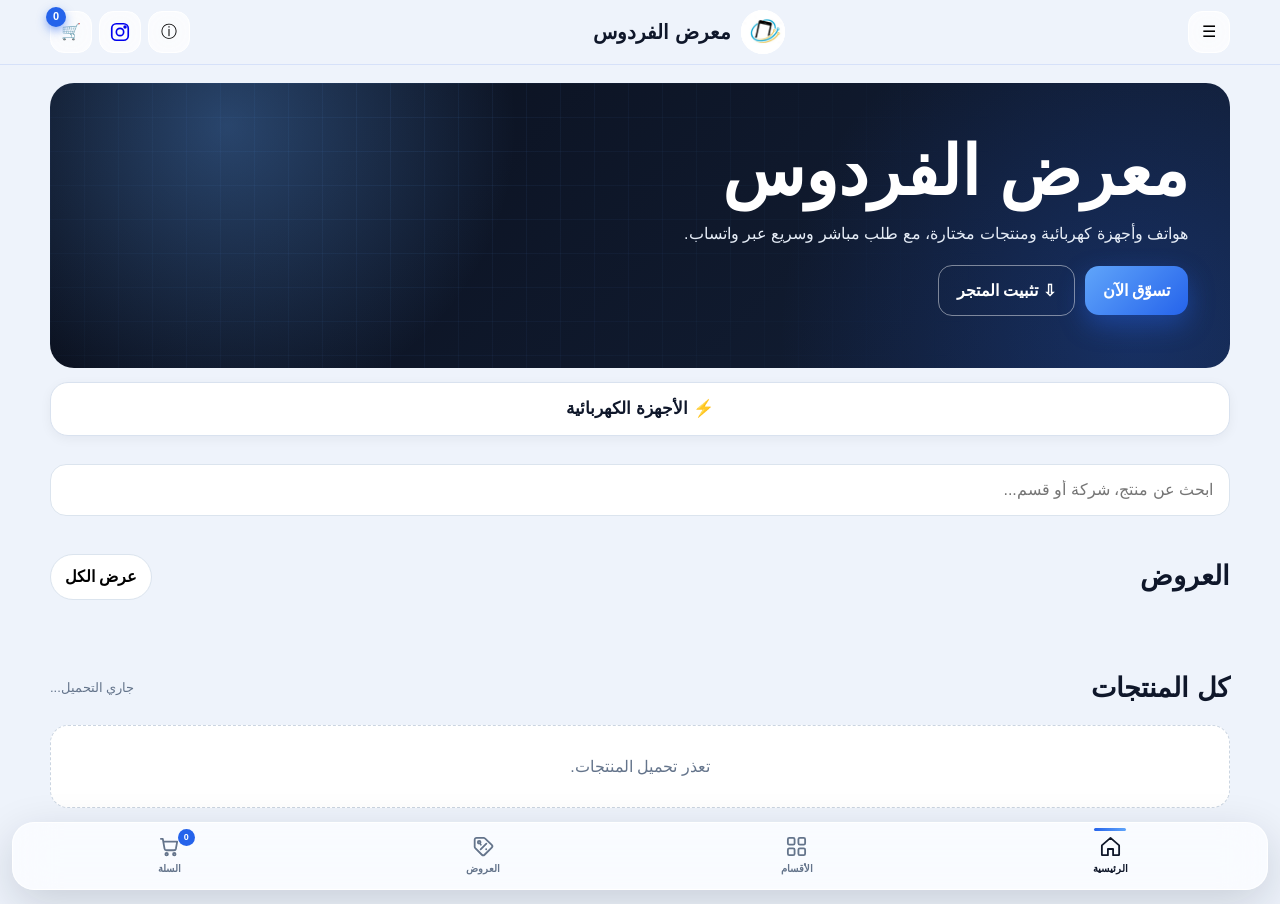
<file: index.html>
<!doctype html>
<html lang="ar" dir="rtl">
<head>
<meta charset="utf-8"><meta name="viewport" content="width=device-width,initial-scale=1,maximum-scale=1,user-scalable=no,viewport-fit=cover">
<title>معرض الفردوس</title><meta name="description" content="معرض الفردوس — هواتف وأجهزة كهربائية ومنتجات مختارة، طلب مباشر وسريع عبر واتساب."><meta property="og:type" content="website"><meta property="og:title" content="معرض الفردوس"><meta property="og:description" content="هواتف وأجهزة كهربائية ومنتجات مختارة، مع طلب مباشر وسريع عبر واتساب."><meta property="og:image" content="icons/icon-512.png"><meta name="twitter:card" content="summary_large_image"><link rel="manifest" href="manifest.json"><meta name="theme-color" content="#eef3fb"><meta name="apple-mobile-web-app-capable" content="yes"><link rel="apple-touch-icon" href="icons/icon-192.png">
<link rel="stylesheet" href="style.css?v=20260909"><link rel="stylesheet" href="options-ui.css?v=20260909b"></head><body>
<header class="topbar"><div class="container topbar-inner"><button id="menuBtn" class="icon-btn">☰</button><button class="brand" id="brandHome" style="border:0;background:transparent"><img src="icons/firdaws-logo.svg" alt=""><span>معرض الفردوس</span></button><div class="top-actions"><button id="policyBtn" class="icon-btn" aria-label="الضمان والاستبدال">ⓘ</button><a class="icon-btn instagram-btn" href="https://www.instagram.com/mobil.iq?igsi=MW54a2plYjNoOGlveA%3D%3D&amp;utm_source=qr" target="_blank" rel="noopener noreferrer" aria-label="إنستغرام معرض الفردوس"><svg viewBox="0 0 24 24" aria-hidden="true"><rect x="3" y="3" width="18" height="18" rx="5"/><circle cx="12" cy="12" r="4"/><circle cx="17.5" cy="6.5" r="1" class="fill"/></svg></a><button id="cartBtn" class="icon-btn">🛒<span id="cartCount" class="badge">0</span></button></div></div></header>
<main><section id="homeView"><section class="hero container"><div class="hero-card"><h1>معرض الفردوس</h1><p>هواتف وأجهزة كهربائية ومنتجات مختارة، مع طلب مباشر وسريع عبر واتساب.</p><div class="hero-actions"><button id="shopNow">تسوّق الآن</button><button id="installStoreBtn">⇩ تثبيت المتجر</button></div><div id="brandShowcase" class="brand-showcase hidden"><div id="brandLogos" class="brand-logo-strip"></div></div></div></section><div class="container" style="margin-top:14px;margin-bottom:12px"><button type="button" data-category="الأجهزة الكهربائية" style="width:100%;min-height:54px;border:1px solid #d9e2ef;border-radius:18px;background:#fff;color:#0f172a;font:inherit;font-weight:800;font-size:17px;box-shadow:0 3px 12px rgba(15,23,42,.05);cursor:pointer">⚡ الأجهزة الكهربائية</button></div><div class="container search-wrap"><input id="q" class="search" type="search" placeholder="ابحث عن منتج، شركة أو قسم..."></div><section class="section container"><div class="section-head"><h2>العروض</h2><button id="allOffers" class="back-btn">عرض الكل</button></div><div id="homeOffers" class="offer-strip"></div></section><section class="section container"><div class="section-head"><h2>كل المنتجات</h2><span id="status" class="count">جاري التحميل...</span></div><div id="homeGrid" class="grid"><div class="skeleton-card"><div class="sk-img"></div><div class="sk-line"></div><div class="sk-line" style="width:60%"></div></div><div class="skeleton-card"><div class="sk-img"></div><div class="sk-line"></div><div class="sk-line" style="width:60%"></div></div><div class="skeleton-card"><div class="sk-img"></div><div class="sk-line"></div><div class="sk-line" style="width:60%"></div></div><div class="skeleton-card"><div class="sk-img"></div><div class="sk-line"></div><div class="sk-line" style="width:60%"></div></div><div class="skeleton-card"><div class="sk-img"></div><div class="sk-line"></div><div class="sk-line" style="width:60%"></div></div><div class="skeleton-card"><div class="sk-img"></div><div class="sk-line"></div><div class="sk-line" style="width:60%"></div></div></div></section></section>
<section id="categoriesView" class="hidden section container"><div class="section-head"><h2>الأقسام</h2><span class="count" id="categoryCount"></span></div><div id="categoryGrid" class="category-grid"></div></section>
<section id="productsView" class="hidden section container"><div class="back-row"><button id="backCategories" class="back-btn">← الرجوع للأقسام</button></div><div class="section-head"><h2 id="productsTitle">المنتجات</h2><span id="productsCount" class="count"></span></div><div id="categoryFilters" class="filter-block"></div><div id="productGrid" class="grid"></div></section>
<section id="offersView" class="hidden section container"><div class="section-head"><h2>كل العروض</h2><span id="offersCount" class="count"></span></div><div id="offersGrid" class="grid"></div></section></main>
<dialog id="installModal"><div class="modal-head"><strong>تثبيت متجر معرض الفردوس</strong><button class="close" data-close="installModal">×</button></div><div class="install-content"><h3>ثبّت المتجر على جهازك</h3><p id="installIntro">يمكنك إضافة المتجر إلى الشاشة الرئيسية للوصول إليه مثل أي تطبيق.</p><div id="installSteps" class="install-steps"></div><button class="install-done" type="button" data-close="installModal">فهمت</button></div></dialog><dialog id="policyModal"><div class="modal-head"><strong>الضمان والاستبدال</strong><button class="close" data-close="policyModal">×</button></div><div class="policy-content"><h3>الضمان</h3><p>جميع المنتجات مضمونة حسب سياسة الوكيل/الشركة المصنّعة. تواصل معنا عبر واتساب أو إنستغرام لأي عطل ضمن فترة الضمان.</p><h3>الاستبدال والإرجاع</h3><p>يمكن استبدال المنتج خلال فترة محددة من تاريخ الاستلام إذا كان بحالته الأصلية وبكامل ملحقاته. تواصل معنا قبل إعادة أي منتج.</p><h3>التوصيل</h3><p>التوصيل متوفر لكل المحافظة، والدفع عند الاستلام.</p></div></dialog><dialog id="productModal"><div class="modal-head"><strong>تفاصيل المنتج</strong><button class="close" data-close="productModal">×</button></div><div id="productContent"></div></dialog><dialog id="cartModal"><div class="modal-head"><strong>السلة</strong><button class="close" data-close="cartModal">×</button></div><div id="cartItems" class="cart-items"></div><div class="summary"><span>عدد القطع: <b id="cartPieces">0</b></span><strong id="cartTotal">0 د.ع</strong></div><div class="cart-tools cart-clear-top"><button id="clearCartBtn" class="clear-cart" type="button">🗑 إفراغ السلة</button></div><form id="checkoutForm" class="checkout"><input id="customerName" placeholder="الاسم" required><input id="phone" type="tel" placeholder="رقم الهاتف" required><textarea id="address" placeholder="العنوان + أقرب نقطة" required></textarea><textarea id="note" placeholder="ملاحظات الطلب"></textarea><button>إرسال الطلب عبر واتساب</button><button id="instagramOrderBtn" class="ig-send" type="button">◎ نسخ الطلب وفتح إنستغرام</button></form></dialog><div id="toast" class="toast"></div>
<nav class="bottom"><button class="nav-btn active" data-view="home"><span class="nav-icon" aria-hidden="true"><svg viewBox="0 0 24 24"><path d="M3 10.8 12 3l9 7.8v9.7a.5.5 0 0 1-.5.5h-5.8v-6.4H9.3V21H3.5a.5.5 0 0 1-.5-.5z"/></svg></span><small>الرئيسية</small></button><button class="nav-btn" data-view="categories"><span class="nav-icon" aria-hidden="true"><svg viewBox="0 0 24 24"><rect x="3" y="3" width="7" height="7" rx="1.5"/><rect x="14" y="3" width="7" height="7" rx="1.5"/><rect x="3" y="14" width="7" height="7" rx="1.5"/><rect x="14" y="14" width="7" height="7" rx="1.5"/></svg></span><small>الأقسام</small></button><button class="nav-btn" data-view="offers"><span class="nav-icon" aria-hidden="true"><svg viewBox="0 0 24 24"><path d="M20.6 13.1 13.1 20.6a2 2 0 0 1-2.8 0L3.4 13.7a2 2 0 0 1-.6-1.4V5a2 2 0 0 1 2-2h7.3a2 2 0 0 1 1.4.6l7.1 6.7a2 2 0 0 1 0 2.8Z"/><circle cx="7.5" cy="7.5" r="1.4"/><path d="m9 15 6-6M9.2 10.1h.01M14.8 14.9h.01"/></svg></span><small>العروض</small></button><button class="nav-btn" id="bottomCartBtn"><span class="nav-icon" aria-hidden="true"><svg viewBox="0 0 24 24"><path d="M3 4h2l1.8 10.2a2 2 0 0 0 2 1.7h7.9a2 2 0 0 0 2-1.6L20 7H6"/><circle cx="9" cy="20" r="1.3"/><circle cx="17" cy="20" r="1.3"/></svg></span><small>السلة</small><b id="bottomCartCount">0</b></button></nav>
<script src="app-core.js?v=20260909"></script><script src="options-parser.js?v=20260909b"></script><script src="app-ui.js?v=20260909b"></script><script src="options-enhance.js?v=20260909b"></script></body></html>
</file>
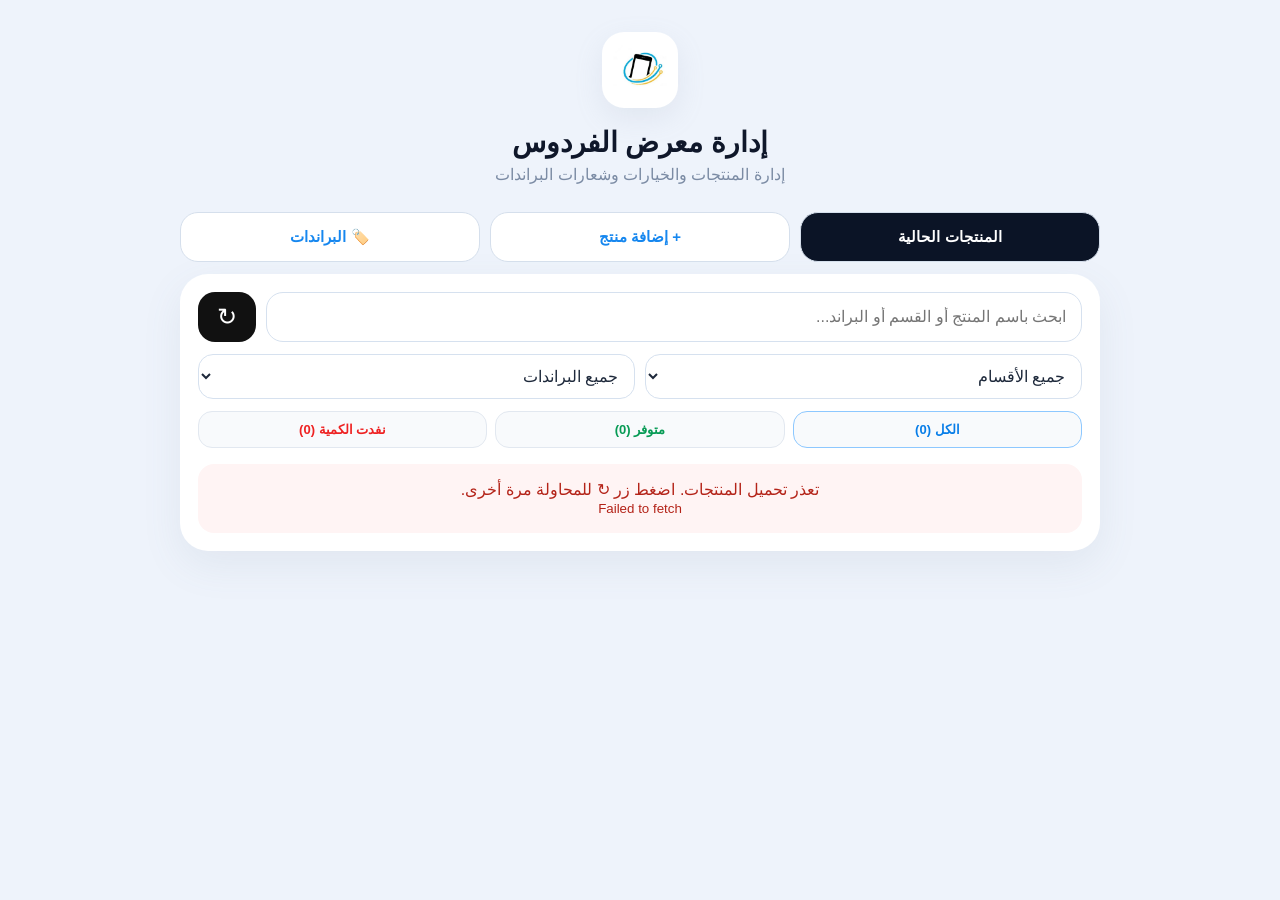
<file: admin.html>
<!doctype html><html lang="ar" dir="rtl"><head><meta charset="utf-8"><meta name="viewport" content="width=device-width,initial-scale=1,viewport-fit=cover"><meta name="apple-mobile-web-app-capable" content="yes"><meta name="theme-color" content="#eef3fb"><link rel="manifest" href="admin-manifest.json?v=10"><link rel="apple-touch-icon" href="icons/icon-192.png?v=10"><title>إدارة معرض الفردوس</title><style>*{box-sizing:border-box}body{margin:0;background:#eef3fb;color:#0f172a;font-family:Tahoma,Arial,sans-serif}.container{width:min(920px,calc(100% - 24px));margin:18px auto 60px}.head{text-align:center;padding:14px 0 8px}.head img{width:76px;height:76px;object-fit:contain;background:#fff;border-radius:22px;padding:8px;box-shadow:0 10px 28px #94a3b826}.head h1{margin:14px 0 6px;font-size:28px}.head p{margin:0;color:#7b8ba4}.tabs{display:grid;grid-template-columns:repeat(3,1fr);gap:10px;margin:20px 0 12px}.tab{border:1px solid #d5dfec;background:#fff;color:#1687ef;border-radius:18px;padding:15px 8px;font-weight:800;font-size:15px}.tab.active{background:#0b1426;color:#fff}.card{background:#fff;border-radius:28px;padding:18px;box-shadow:0 14px 40px #64748b18}.hidden{display:none!important}.toolbar{display:flex;gap:10px}.toolbar input{flex:1;border:1px solid #d6e1ef;border-radius:17px;padding:15px;font:inherit;font-size:16px}.refresh{width:58px;border:0;border-radius:17px;background:#111;color:#fff;font-size:24px}.filters{display:grid;grid-template-columns:1fr 1fr;gap:10px;margin:12px 0}.filters select{width:100%;border:1px solid #d6e1ef;border-radius:15px;background:#fff;padding:12px;font:inherit;color:#1e293b}.stats{display:grid;grid-template-columns:repeat(3,1fr);gap:8px;margin:12px 0 16px}.stat{border:1px solid #e2e8f0;background:#f8fafc;border-radius:14px;padding:10px 5px;text-align:center;font-size:13px;font-weight:800}.stat.all{color:#087ee8;border-color:#8dc8ff}.stat.ok{color:#079b55}.stat.out{color:#e22}.products{display:grid;gap:10px}.item{display:grid;grid-template-columns:72px minmax(0,1fr) auto;gap:12px;align-items:center;border:1px solid #e5eaf1;border-radius:20px;padding:11px;background:#fff;box-shadow:0 8px 22px #64748b0c}.item img{width:72px;height:72px;object-fit:contain;background:#f8fafc;border-radius:15px}.item h3{margin:0 0 6px;font-size:15px}.meta{font-size:12px;color:#718096;line-height:1.75}.price{color:#087ee8;font-weight:800}.badge{display:inline-block;border-radius:999px;padding:5px 9px;font-size:11px;font-weight:800;margin-top:5px}.badge.ok{background:#e4f8ec;color:#079b55}.badge.out{background:#fff0f0;color:#e22}.edit{border:0;border-radius:12px;background:#eef6ff;color:#087ee8;padding:10px 12px;font-weight:800}.empty{text-align:center;padding:28px;color:#64748b}.load-error{background:#fff4f4;color:#b42318;padding:16px;border-radius:16px;text-align:center}.field{margin-bottom:15px}label{display:block;font-size:13px;font-weight:800;margin-bottom:6px}input,textarea{width:100%;border:1px solid #dbe4ee;border-radius:13px;padding:12px 13px;font:inherit;font-size:16px;background:#fff}textarea{min-height:96px}.row{display:grid;grid-template-columns:1fr 1fr;gap:10px}.checks{display:grid;grid-template-columns:repeat(3,1fr);gap:8px;margin-bottom:15px}.check{display:flex;align-items:center;gap:7px;background:#f7fafd;border:1px solid #e6edf7;border-radius:12px;padding:11px}.check input{width:18px;height:18px}.save,.cancel{width:100%;border:0;border-radius:14px;padding:14px;font-weight:800;font-size:16px}.save{background:#111;color:#fff}.cancel{background:#e2e8f0;margin-top:8px}.status{margin-top:12px;text-align:center;padding:11px;border-radius:12px;display:none}.status.ok{display:block;background:#e7f8ed;color:#16743a}.status.wait{display:block;background:#fff8e8;color:#6b521f}.status.err{display:block;background:#ffebeb;color:#b42318}.preview{display:none;width:120px;height:120px;object-fit:contain;background:#f7f7f7;border-radius:12px;margin-top:8px}.help{font-size:12px;color:#64748b;line-height:1.8;margin-top:6px}.brandsFrame{width:100%;height:1100px;border:0;border-radius:22px}.combo{position:relative}.comboBtn{position:absolute;left:3px;top:3px;bottom:3px;width:44px;border:0;border-radius:10px;background:#eef2f7}.comboMenu{position:absolute;z-index:100;top:calc(100% + 5px);right:0;left:0;max-height:240px;overflow:auto;background:#fff;border:1px solid #dbe4ee;border-radius:13px;box-shadow:0 12px 30px #0002;padding:5px}.comboOption{width:100%;border:0;background:#fff;text-align:right;padding:11px;border-radius:9px}@media(max-width:600px){.container{width:calc(100% - 18px);margin-top:8px}.head h1{font-size:25px}.tab{font-size:13px;padding:13px 5px}.item{grid-template-columns:64px minmax(0,1fr)}.item img{width:64px;height:64px}.edit{grid-column:1/-1;width:100%}.row,.checks{grid-template-columns:1fr}}</style></head><body><div class="container"><div class="head"><img src="icons/firdaws-logo.svg"><h1>إدارة معرض الفردوس</h1><p>إدارة المنتجات والخيارات وشعارات البراندات</p></div><div class="tabs"><button id="tabList" class="tab active">المنتجات الحالية</button><button id="tabForm" class="tab">+ إضافة منتج</button><button id="tabBrands" class="tab">🏷️ البراندات</button></div><section id="listView" class="card"><div class="toolbar"><input id="search" type="search" placeholder="ابحث باسم المنتج أو القسم أو البراند..."><button id="refresh" class="refresh">↻</button></div><div class="filters"><select id="categoryFilter"><option value="">جميع الأقسام</option></select><select id="brandFilter"><option value="">جميع البراندات</option></select></div><div class="stats"><div id="statAll" class="stat all">الكل (0)</div><div id="statOk" class="stat ok">متوفر (0)</div><div id="statOut" class="stat out">نفدت الكمية (0)</div></div><div id="products" class="products"><div class="empty">جاري تحميل المنتجات...</div></div></section><section id="formView" class="card hidden"><form id="form"><input id="id" type="hidden"><div class="field"><label>اسم المنتج *</label><input id="name" required></div><div class="row"><div class="field"><label>السعر *</label><input id="price" type="number" min="0" required></div><div class="field"><label>السعر القديم</label><input id="old_price" type="number" min="0"></div></div><div class="field"><label>الكمية</label><input id="stock" type="number" min="0" value="1"><div class="help">عند كتابة 0 سيظهر «نفدت الكمية».</div></div><div class="row"><div class="field"><label>القسم الرئيسي *</label><div class="combo"><input id="category" required autocomplete="off"><button type="button" id="categoryBtn" class="comboBtn">⌄</button><div id="categoryMenu" class="comboMenu hidden"></div></div></div><div class="field"><label>القسم الفرعي</label><input id="sub_category"></div></div><div class="field"><label>البراند</label><div class="combo"><input id="brand" autocomplete="off"><button type="button" id="brandBtn" class="comboBtn">⌄</button><div id="brandMenu" class="comboMenu hidden"></div></div></div><div class="checks"><label class="check"><input id="offer" type="checkbox">عرض خاص</label><label class="check"><input id="featured" type="checkbox">منتج مميز</label><label class="check"><input id="active" type="checkbox" checked>متوفر</label></div><div class="field"><label>ملاحظة الخصم</label><input id="discount_note"></div><div class="field"><label>رابط الصورة الرئيسية *</label><input id="image" type="url" required><img id="preview" class="preview"></div><div class="field"><label>صور إضافية</label><textarea id="images"></textarea></div><div class="field"><label>خيارات يحددها الزبون</label><textarea id="options" placeholder="اللون: أسود | أبيض&#10;الذاكرة: 128GB | 256GB"></textarea></div><div class="field"><label>الوصف</label><textarea id="desc"></textarea></div><button id="save" class="save">+ إضافة المنتج</button><button id="cancel" class="cancel hidden" type="button">إلغاء التعديل</button><div id="status" class="status"></div></form></section><section id="brandsView" class="hidden"><iframe class="brandsFrame" src="brands-admin.html?v=5"></iframe></section></div><script>const CSV_URL='https://docs.google.com/spreadsheets/d/e/2PACX-1vToXcV323xvYtiuz6tg-d0q_f2iwOwnYBpCRqAgSnarQ2PYVZ9Z1GJKlSmftjuajtlJ6zBfmVbRwArp/pub?output=csv';const SCRIPT_URL='https://script.google.com/macros/s/AKfycbxKjSwjbAoe-uWiPOuAwgaeXQQYP0csZ6kOF7PwPszm0zFeG1hpyvoW2eAOpq1vHGKeQQ/exec';const CACHE='firdaws_admin_products_v3',$=id=>document.getElementById(id);let data=[],editing='',savedBrands=[];const esc=s=>String(s||'').replace(/[&<>"']/g,m=>({'&':'&amp;','<':'&lt;','>':'&gt;','"':'&quot;',"'":'&#39;'}[m]));const truthy=v=>/^(1|true|yes|نعم|active)$/i.test(String(v||'').trim());const uniq=a=>[...new Set(a.map(x=>String(x||'').trim()).filter(Boolean))].sort((a,b)=>a.localeCompare(b,'ar'));function parseCSV(t){let a=[],r=[],v='',q=false;for(let i=0;i<t.length;i++){let c=t[i],n=t[i+1];if(c==='"'&&q&&n==='"'){v+='"';i++}else if(c==='"')q=!q;else if(c===','&&!q){r.push(v);v=''}else if((c==='\n'||c==='\r')&&!q){if(c==='\r'&&n==='\n')i++;r.push(v);v='';if(r.some(x=>x!==''))a.push(r);r=[]}else v+=c}r.push(v);if(r.some(x=>x!==''))a.push(r);if(!a.length)return[];const h=a.shift().map(x=>x.trim().toLowerCase().replace(/^\ufeff/,''));return a.map(x=>Object.fromEntries(h.map((k,i)=>[k,String(x[i]??'').trim()]))) }function show(v){['list','form','brands'].forEach(x=>$(x+'View').classList.toggle('hidden',x!==v));$('tabList').classList.toggle('active',v==='list');$('tabForm').classList.toggle('active',v==='form');$('tabBrands').classList.toggle('active',v==='brands')}function fillFilters(){const c=$('categoryFilter').value,b=$('brandFilter').value;$('categoryFilter').innerHTML='<option value="">جميع الأقسام</option>'+uniq(data.map(x=>x.category)).map(x=>`<option>${esc(x)}</option>`).join('');$('brandFilter').innerHTML='<option value="">جميع البراندات</option>'+uniq(data.map(x=>x.brand)).map(x=>`<option>${esc(x)}</option>`).join('');$('categoryFilter').value=c;$('brandFilter').value=b}function render(){const q=$('search').value.trim().toLowerCase(),cf=$('categoryFilter').value,bf=$('brandFilter').value;const all=data.length,ok=data.filter(p=>p.stock===''||Number(p.stock||0)>0).length,out=data.filter(p=>p.stock!==''&&Number(p.stock||0)<=0).length;$('statAll').textContent=`الكل (${all})`;$('statOk').textContent=`متوفر (${ok})`;$('statOut').textContent=`نفدت الكمية (${out})`;const a=data.filter(x=>(!q||[x.name,x.category,x.sub_category,x.brand].join(' ').toLowerCase().includes(q))&&(!cf||x.category===cf)&&(!bf||x.brand===bf));$('products').innerHTML=a.length?a.map(p=>{const sold=p.stock!==''&&Number(p.stock||0)<=0;return `<div class="item"><img src="${esc(p.image)}" loading="lazy"><div><h3>${esc(p.name)}</h3><div class="meta">${esc([p.category,p.sub_category,p.brand].filter(Boolean).join(' • '))}<br><span class="price">${Number(String(p.price||0).replace(/[,،]/g,'' )).toLocaleString('ar-IQ')} د.ع</span><br><span class="badge ${sold?'out':'ok'}">${sold?'نفدت الكمية':'متوفر'}</span></div></div><button class="edit" data-id="${esc(p.id)}">✎ تعديل</button></div>`}).join(''):'<div class="empty">لا توجد نتائج مطابقة للبحث أو الفلاتر.</div>'}function fetchWithTimeout(url,ms=7000){const c=new AbortController(),t=setTimeout(()=>c.abort(),ms);return fetch(url,{cache:'no-store',signal:c.signal}).finally(()=>clearTimeout(t))}async function loadBrands(){try{const r=await fetchWithTimeout(SCRIPT_URL+'?action=brands&_='+Date.now(),5000);const j=await r.json();savedBrands=Array.isArray(j.brands)?j.brands:[]}catch{savedBrands=[]}}async function load(){let hadCache=false;try{const cached=JSON.parse(localStorage.getItem(CACHE)||'[]');if(Array.isArray(cached)&&cached.length){data=cached;hadCache=true;fillFilters();render()}}catch{}if(!hadCache)$('products').innerHTML='<div class="empty">جاري تحميل المنتجات...</div>';try{const r=await fetchWithTimeout(CSV_URL+'&_='+Date.now(),10000);if(!r.ok)throw new Error('HTTP '+r.status);const text=await r.text();const fresh=parseCSV(text).filter(x=>x.id||x.name);if(!fresh.length)throw new Error('لم تصل بيانات المنتجات');data=fresh;localStorage.setItem(CACHE,JSON.stringify(fresh));fillFilters();render();loadBrands()}catch(e){if(!data.length)$('products').innerHTML='<div class="load-error">تعذر تحميل المنتجات. اضغط زر ↻ للمحاولة مرة أخرى.<br><small>'+esc(e.name==='AbortError'?'انتهت مهلة الاتصال':(e.message||'خطأ اتصال'))+'</small></div>'}}function reset(){editing='';$('form').reset();$('active').checked=true;$('stock').value=1;$('id').value='';$('save').textContent='+ إضافة المنتج';$('cancel').classList.add('hidden');$('preview').style.display='none';$('status').className='status'}function edit(p){editing=p.id;['id','name','price','old_price','stock','category','sub_category','brand','discount_note','image','desc'].forEach(k=>$(k).value=p[k]||'');$('offer').checked=truthy(p.offer);$('featured').checked=truthy(p.featured);$('active').checked=!p.active||truthy(p.active);$('images').value=(p.images||'').split('|').join('\n');$('options').value=(p.options||'').split(';').join('\n');$('save').textContent='حفظ التعديلات';$('cancel').classList.remove('hidden');if(p.image){$('preview').src=p.image;$('preview').style.display='block'}show('form');scrollTo(0,0)}function menu(id,vals){const m=$(id+'Menu');m.innerHTML=uniq(vals).map(x=>`<button type="button" class="comboOption" data-v="${esc(x)}">${esc(x)}</button>`).join('');m.classList.remove('hidden');m.onclick=e=>{const b=e.target.closest('[data-v]');if(b){$(id).value=b.dataset.v;m.classList.add('hidden')}}} $('categoryBtn').onclick=()=>menu('category',data.map(x=>x.category));$('brandBtn').onclick=()=>menu('brand',[...data.map(x=>x.brand),...savedBrands.map(x=>x.name)]);$('image').oninput=e=>{if(e.target.value){$('preview').src=e.target.value;$('preview').style.display='block'}else $('preview').style.display='none'};$('tabList').onclick=()=>show('list');$('tabForm').onclick=()=>{reset();show('form')};$('tabBrands').onclick=()=>show('brands');$('cancel').onclick=()=>{reset();show('list')};$('refresh').onclick=()=>{if(!data.length)$('products').innerHTML='<div class="empty">جاري تحديث المنتجات...</div>';load()};$('search').oninput=render;$('categoryFilter').onchange=render;$('brandFilter').onchange=render;$('products').onclick=e=>{const b=e.target.closest('[data-id]');if(b){const p=data.find(x=>x.id===b.dataset.id);if(p)edit(p)}};$('form').onsubmit=async e=>{e.preventDefault();const s={action:editing?'update':'add',id:editing||'',name:$('name').value.trim(),price:$('price').value,old_price:$('old_price').value,stock:String(Math.max(0,Number($('stock').value)||0)),category:$('category').value.trim(),sub_category:$('sub_category').value.trim(),brand:$('brand').value.trim(),offer:$('offer').checked?'نعم':'',featured:$('featured').checked?'نعم':'',active:$('active').checked?'نعم':'لا',discount_note:$('discount_note').value.trim(),image:$('image').value.trim(),images:$('images').value.trim().split(/\n+/).filter(Boolean).join('|'),options:$('options').value.trim().split(/\n+/).filter(Boolean).join(';'),desc:$('desc').value.trim()};$('save').disabled=true;$('status').textContent='جاري الحفظ...';$('status').className='status wait';try{await fetch(SCRIPT_URL,{method:'POST',body:new URLSearchParams(s),mode:'no-cors',keepalive:true});$('status').textContent='✓ تم إرسال الحفظ';$('status').className='status ok';setTimeout(async()=>{reset();show('list');await load();$('save').disabled=false},1000)}catch{$('status').textContent='تعذر الحفظ. تحقق من الإنترنت.';$('status').className='status err';$('save').disabled=false}};load();</script></body></html>
</file>
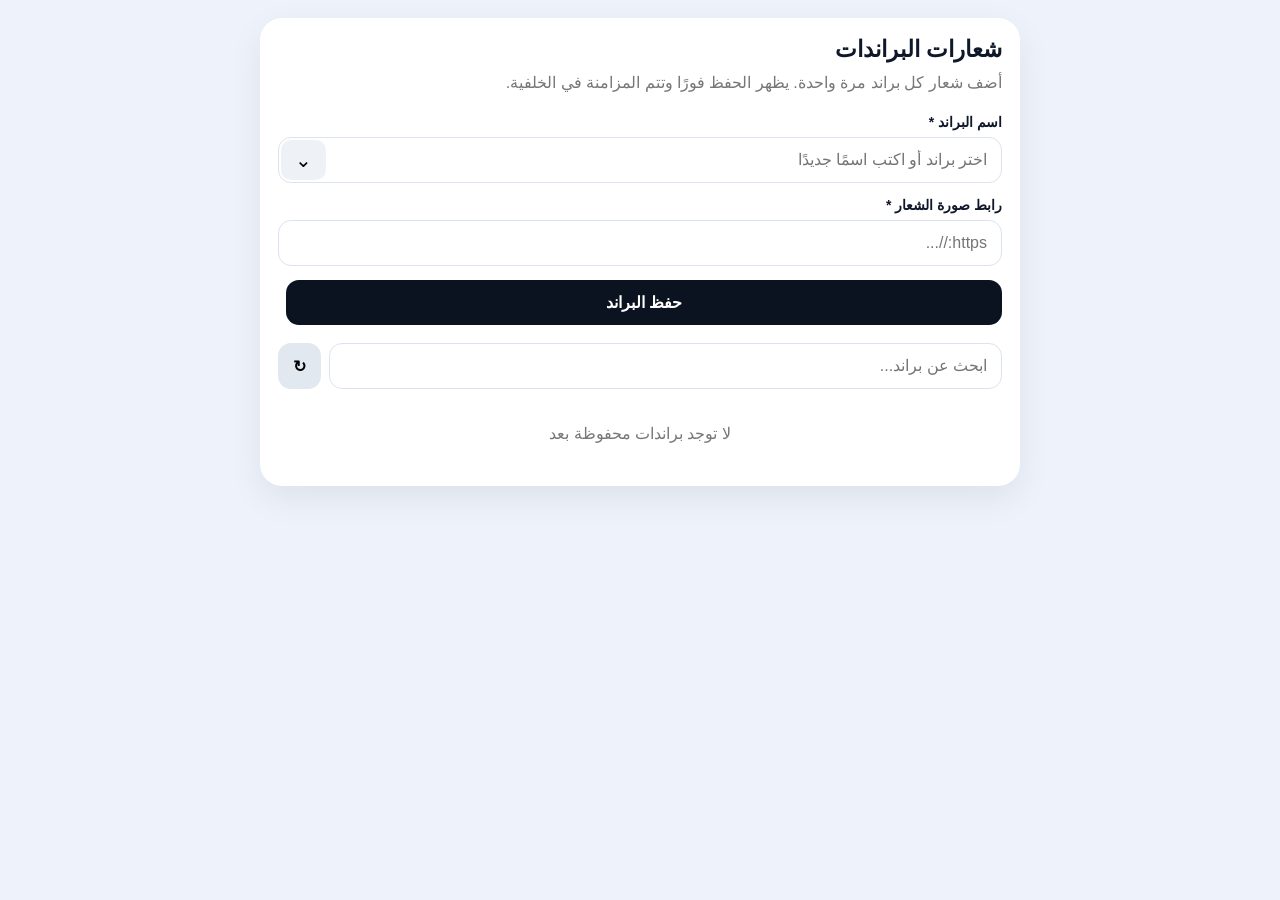
<file: brands-admin.html>
<!doctype html>
<html lang="ar" dir="rtl"><head><meta charset="utf-8"><meta name="viewport" content="width=device-width,initial-scale=1,viewport-fit=cover"><title>شعارات البراندات | معرض الفردوس</title><style>*{box-sizing:border-box}body{margin:0;background:#eef3fb;color:#0f172a;font-family:Tahoma,Arial,sans-serif}.wrap{width:min(760px,calc(100% - 24px));margin:18px auto 50px}.card{background:#fff;border-radius:22px;padding:18px;box-shadow:0 12px 35px rgba(0,0,0,.07)}h1{font-size:23px;margin:0 0 6px}p{color:#777;margin:0 0 18px;line-height:1.7}.field{margin-bottom:14px}label{display:block;font-weight:800;font-size:14px;margin-bottom:7px}input{width:100%;border:1px solid #dbe4ee;border-radius:13px;padding:13px 14px;font:inherit;font-size:16px}.preview{display:none;width:120px;height:80px;object-fit:contain;border:1px solid #eee;border-radius:12px;margin-top:8px;background:#fafafa}.actions{display:grid;grid-template-columns:1fr auto;gap:8px}.primary,.secondary,.edit,.delete{border:0;border-radius:13px;padding:13px 15px;font:inherit;font-weight:800}.primary{background:#0b1220;color:#fff}.secondary{background:#e2e8f0}.status{display:none;margin:12px 0;padding:11px;border-radius:12px;text-align:center;font-weight:800}.status.ok{display:block;background:#e7f8ed;color:#16743a}.status.err{display:block;background:#ffebeb;color:#b42318}.status.wait{display:block;background:#fff8e8;color:#6b521f}.toolbar{display:flex;gap:8px;margin:18px 0 10px}.toolbar input{flex:1}.list{display:grid;gap:9px}.item{display:grid;grid-template-columns:72px minmax(0,1fr) auto auto;gap:10px;align-items:center;border:1px solid #dbe4ee;border-radius:15px;padding:9px}.item img{width:72px;height:52px;object-fit:contain;background:#fafafa;border-radius:10px}.name{font-weight:800}.url{font-size:11px;color:#888;overflow:hidden;text-overflow:ellipsis;white-space:nowrap}.edit{background:#0b1220;color:#fff;padding:9px 11px}.delete{background:#fff0f0;color:#a52222;padding:9px 11px}.empty{text-align:center;color:#777;padding:25px}.combo{position:relative}.combo input{padding-left:52px}.comboBtn{position:absolute;left:3px;top:3px;bottom:3px;width:45px;border:0;border-radius:10px;background:#eef2f7;font-size:20px}.comboMenu{position:absolute;z-index:100;top:calc(100% + 5px);right:0;left:0;max-height:280px;overflow:auto;background:#fff;border:1px solid #dbe4ee;border-radius:13px;padding:5px}.hidden{display:none!important}.comboOption{width:100%;border:0;background:#fff;text-align:right;padding:12px;border-radius:9px;font:inherit}.comboEmpty{padding:12px;color:#888;text-align:center;font-size:13px}@media(max-width:560px){.item{grid-template-columns:58px minmax(0,1fr) auto}.item img{width:58px;height:46px}.delete{grid-column:2/4}.actions{grid-template-columns:1fr}}</style></head><body><div class="wrap"><div class="card"><h1>شعارات البراندات</h1><p>أضف شعار كل براند مرة واحدة. يظهر الحفظ فورًا وتتم المزامنة في الخلفية.</p><form id="brandForm"><div class="field"><label>اسم البراند *</label><div class="combo"><input id="brandName" required autocomplete="off" placeholder="اختر براند أو اكتب اسمًا جديدًا"><button id="brandBtn" class="comboBtn" type="button">⌄</button><div id="brandMenu" class="comboMenu hidden"></div></div></div><div class="field"><label>رابط صورة الشعار *</label><input id="brandLogo" type="url" required placeholder="https://..."><img id="preview" class="preview"></div><div class="actions"><button id="saveBtn" class="primary" type="submit">حفظ البراند</button><button id="cancelBtn" class="secondary" type="button" hidden>إلغاء</button></div><div id="status" class="status"></div></form><div class="toolbar"><input id="search" type="search" placeholder="ابحث عن براند..."><button id="refresh" class="secondary" type="button">↻</button></div><div id="list" class="list"></div></div></div><script>
const API_URL='https://script.google.com/macros/s/AKfycbxKjSwjbAoe-uWiPOuAwgaeXQQYP0csZ6kOF7PwPszm0zFeG1hpyvoW2eAOpq1vHGKeQQ/exec',CACHE_KEY='firdaws_brands_cache_v3';const $=id=>document.getElementById(id);let brands=[],editing='';const esc=v=>String(v||'').replace(/[&<>"']/g,m=>({'&':'&amp;','<':'&lt;','>':'&gt;','"':'&quot;',"'":'&#39;'}[m]));function status(m,t){$('status').textContent=m;$('status').className='status '+t}function clearStatus(){$('status').className='status'}function saveCache(){try{localStorage.setItem(CACHE_KEY,JSON.stringify(brands))}catch{}}function bootstrap(){try{brands=JSON.parse(localStorage.getItem(CACHE_KEY)||'[]');if(!Array.isArray(brands))brands=[]}catch{brands=[]}render();renderMenu()}function renderMenu(f=''){let q=f.trim().toLowerCase(),a=brands.filter(b=>!q||b.name.toLowerCase().includes(q));$('brandMenu').innerHTML=a.length?a.map(b=>`<button type="button" class="comboOption" data-name="${esc(b.name)}">${esc(b.name)}${b.logo?' ✓':''}</button>`).join(''):'<div class="comboEmpty">لا توجد نتائج — يمكنك كتابة اسم جديد</div>'}function toggle(o){$('brandMenu').classList.toggle('hidden',!o);if(o)renderMenu($('brandName').value)}function setPreview(u){u=String(u||'').trim();if(!u){$('preview').style.display='none';return}$('preview').src=u;$('preview').style.display='block'}function render(){let q=$('search').value.trim().toLowerCase(),a=brands.filter(b=>!q||b.name.toLowerCase().includes(q));$('list').innerHTML=a.length?a.map(b=>`<div class="item"><img src="${esc(b.logo||'logo.svg')}" loading="lazy" onerror="this.src='logo.svg'"><div><div class="name">${esc(b.name)}</div><div class="url">${b.logo?esc(b.logo):'لا يوجد شعار بعد'}</div></div><button class="edit" type="button" data-edit="${esc(b.name)}">${b.logo?'تعديل':'إضافة شعار'}</button>${b.logo?`<button class="delete" type="button" data-delete="${esc(b.name)}">حذف</button>`:''}</div>`).join(''):'<div class="empty">لا توجد براندات محفوظة بعد</div>'}function choose(n){let b=brands.find(x=>x.name===n);if(!b)return;editing=b.logo?b.name:'';$('brandName').value=b.name;$('brandLogo').value=b.logo||'';setPreview(b.logo);$('cancelBtn').hidden=false;$('saveBtn').textContent=b.logo?'حفظ التعديل':'إضافة الشعار';toggle(false);clearStatus()}function reset(){editing='';$('brandForm').reset();setPreview('');$('cancelBtn').hidden=true;$('saveBtn').textContent='حفظ البراند';toggle(false)}function sendAction(p){let u=new URL(API_URL);Object.entries(p).forEach(([k,v])=>{if(v!==undefined&&v!==null&&String(v)!=='')u.searchParams.set(k,String(v))});u.searchParams.set('_',Date.now());let i=new Image();i.src=u.toString()}async function refresh(){try{let r=await fetch(API_URL+'?action=brands&_='+Date.now(),{cache:'no-store'}),j=await r.json();if(Array.isArray(j.brands)){let names=new Map(brands.map(b=>[b.name.toLowerCase(),b]));j.brands.forEach(b=>names.set(String(b.name).toLowerCase(),b));brands=[...names.values()];render();renderMenu();saveCache()}}catch{}}
$('brandBtn').onclick=()=>toggle($('brandMenu').classList.contains('hidden'));$('brandName').oninput=e=>{renderMenu(e.target.value);toggle(true)};$('brandMenu').onclick=e=>{let b=e.target.closest('[data-name]');if(b)choose(b.dataset.name)};$('brandLogo').oninput=e=>setPreview(e.target.value);$('search').oninput=render;$('refresh').onclick=refresh;$('cancelBtn').onclick=reset;document.addEventListener('click',e=>{if(!e.target.closest('.combo'))toggle(false)});$('list').onclick=e=>{let ed=e.target.closest('[data-edit]'),del=e.target.closest('[data-delete]');if(ed){choose(ed.dataset.edit);scrollTo(0,0)}if(del){let n=del.dataset.delete;if(!confirm('حذف شعار '+n+'؟'))return;sendAction({action:'brand_delete',name:n});brands=brands.map(b=>b.name===n?{...b,logo:''}:b);saveCache();render();status('✅ تم حذف الشعار','ok');setTimeout(refresh,1000)}};$('brandForm').onsubmit=e=>{e.preventDefault();let name=$('brandName').value.trim(),logo=$('brandLogo').value.trim();if(!name||!logo)return;sendAction({action:'brand_upsert',name,logo,old_name:editing});let old=(editing||name).toLowerCase(),idx=brands.findIndex(b=>b.name.toLowerCase()===old||b.name.toLowerCase()===name.toLowerCase());if(idx>=0)brands[idx]={name,logo};else brands.push({name,logo});brands.sort((a,b)=>a.name.localeCompare(b.name,'ar'));saveCache();render();renderMenu();status('✅ تم حفظ الشعار','ok');$('saveBtn').disabled=false;setTimeout(()=>{reset();refresh()},600)};bootstrap();setTimeout(refresh,150);
</script></body></html>
</file>
<file: style.css>
:root{--bg:#eef3fb;--ink:#0f172a;--muted:#64748b;--line:#dbe4ee;--gold:#2563eb;--gold2:#60a5fa;--dark:#0b1220}*{box-sizing:border-box}html{scroll-behavior:smooth}body{margin:0;background:var(--bg);color:var(--ink);font-family:'Segoe UI',Tahoma,Geneva,Arial,sans-serif;line-height:1.6;padding-bottom:96px}body.locked{position:fixed;left:0;right:0;width:100%;overflow:hidden}button,input,textarea{font:inherit}.container{width:min(1180px,calc(100% - 28px));margin:auto}.hidden{display:none!important}.topbar{position:sticky;top:0;z-index:50;background:rgba(238,243,251,.88);backdrop-filter:blur(18px);border-bottom:1px solid rgba(37,99,235,.12);padding-top:env(safe-area-inset-top)}.topbar-inner{min-height:64px;display:grid;grid-template-columns:auto 1fr auto;align-items:center}.top-actions{display:flex;align-items:center;gap:7px}.instagram-btn svg{width:22px;height:22px;fill:none;stroke:currentColor;stroke-width:1.8;stroke-linecap:round;stroke-linejoin:round}.brand{display:flex;align-items:center;justify-content:center;gap:10px;color:inherit}.brand img{width:44px;height:44px;object-fit:contain;border-radius:50%;background:#fff}.brand span{font-weight:900;font-size:20px}.icon-btn{width:42px;height:42px;border:1px solid #fff;background:rgba(255,255,255,.7);backdrop-filter:blur(14px);border-radius:14px;display:grid;place-items:center;position:relative}.badge{position:absolute;top:-5px;left:-5px;min-width:20px;height:20px;padding:0 5px;border-radius:20px;background:var(--gold);color:#fff;font-size:11px;display:grid;place-items:center;font-weight:800;box-shadow:0 4px 10px rgba(37,99,235,.5)}.hero{padding-top:18px}.hero-card{min-height:285px;border-radius:24px;position:relative;overflow:hidden;background:radial-gradient(circle at 15% 15%,rgba(96,165,250,.35),transparent 28%),radial-gradient(circle at 92% 88%,rgba(37,99,235,.25),transparent 32%),linear-gradient(135deg,#0a0f1c,#132038);color:#fff;padding:42px}.hero-card::before{content:'';position:absolute;inset:0;background-image:linear-gradient(rgba(96,165,250,.08) 1px,transparent 1px),linear-gradient(90deg,rgba(96,165,250,.08) 1px,transparent 1px);background-size:34px 34px;-webkit-mask-image:radial-gradient(circle at 30% 20%,#000,transparent 70%);mask-image:radial-gradient(circle at 30% 20%,#000,transparent 70%);pointer-events:none}.hero-card>*{position:relative}.hero-card h1{font-size:clamp(38px,7vw,68px);line-height:1;margin:12px 0}.hero-card p{color:#e6edf7}.hero-actions{display:flex;gap:10px;align-items:center;flex-wrap:wrap;margin-top:18px}.hero-actions button{border:0;padding:12px 18px;border-radius:14px;font-weight:900}.hero-actions #shopNow{background:linear-gradient(135deg,var(--gold2),var(--gold));color:#fff;box-shadow:0 10px 26px rgba(37,99,235,.4)}.hero-actions #installStoreBtn{background:transparent;color:#fff;border:1px solid rgba(255,255,255,.45)}.install-content{padding:8px 20px 28px}.install-content h3{margin:4px 0 8px;font-size:22px}.install-content p{color:var(--muted);margin:0 0 16px}.install-steps{display:grid;gap:10px}.install-step{padding:12px 14px;border:1px solid var(--line);border-radius:14px;background:#f7fafd;display:flex;align-items:center;gap:12px}.install-icon{width:42px;height:42px;flex:0 0 42px;border-radius:12px;background:#fff;border:1px solid var(--line);display:grid;place-items:center;font-size:23px;color:#1688e8}.install-text{font-weight:800;line-height:1.5}.install-arrow{text-align:center;color:var(--gold);font-size:20px;line-height:1}.install-done{width:100%;margin-top:16px;border:0;border-radius:14px;padding:13px;background:linear-gradient(135deg,var(--gold2),var(--gold));font-weight:900}.brand-showcase{margin-top:24px;padding:10px;border:1px solid rgba(255,255,255,.22);background:rgba(255,255,255,.09);backdrop-filter:blur(18px);-webkit-backdrop-filter:blur(18px);border-radius:20px;box-shadow:inset 0 1px 0 rgba(255,255,255,.15)}.brand-logo-strip{display:flex;gap:10px;overflow-x:auto;scrollbar-width:none;padding:2px;-webkit-overflow-scrolling:touch}.brand-logo-strip::-webkit-scrollbar{display:none}.brand-logo-btn{flex:0 0 72px;width:72px;height:58px;border:1px solid rgba(255,255,255,.72);border-radius:16px;background:rgba(255,255,255,.92);display:grid;place-items:center;padding:8px;box-shadow:0 7px 22px rgba(0,0,0,.12);backdrop-filter:blur(12px);overflow:hidden;position:relative}.brand-logo-btn img{width:100%;height:100%;max-width:100%;max-height:100%;object-fit:contain;object-position:center;display:block;border-radius:8px}.brand-logo-btn:active{transform:scale(.96)}.search-wrap{padding-top:16px}.search{width:100%;height:52px;border:1px solid var(--line);border-radius:16px;background:#fff;padding:0 16px;font-size:16px;outline:none}.section{padding-top:38px}.section-head{display:flex;justify-content:space-between;align-items:center;gap:12px;margin-bottom:15px}.section-head h2{margin:0;font-size:27px}.count{font-size:13px;color:var(--muted)}.offer-strip{display:flex;gap:12px;overflow-x:auto;scroll-snap-type:x mandatory;padding:2px 2px 12px;scrollbar-width:none;-webkit-overflow-scrolling:touch}.offer-strip::-webkit-scrollbar{display:none}.offer-strip .card{flex:0 0 min(280px,78vw);scroll-snap-align:start}.grid{display:grid;grid-template-columns:repeat(4,1fr);gap:16px}.card{background:#fff;border:1px solid var(--line);border-radius:18px;overflow:hidden;display:flex;flex-direction:column;transition:box-shadow .2s,border-color .2s}.card:hover{border-color:#93c5fd;box-shadow:0 10px 24px rgba(37,99,235,.15)}.image-wrap{aspect-ratio:1;position:relative;background:#f7fafd;overflow:hidden}.image-wrap img{width:100%;height:100%;object-fit:contain;display:block}.card.soldout .image-wrap img{filter:grayscale(1);opacity:.55}.pill,.sold-pill{position:absolute;top:10px;border-radius:999px;padding:5px 9px;font-size:11px;font-weight:900}.pill{right:10px;background:#0b1220;color:#93c5fd}.sold-pill{left:10px;background:#b42318;color:#fff}.body{padding:14px;display:flex;flex-direction:column;gap:8px;flex:1}.meta{font-size:12px;color:var(--gold);font-weight:800;display:flex;flex-wrap:wrap;gap:7px;align-items:center}.meta button{border:1px solid rgba(255,255,255,.92);background:linear-gradient(135deg,rgba(255,255,255,.72),rgba(255,255,255,.36));color:#1e3a8a;font:inherit;font-weight:900;padding:6px 10px;cursor:pointer;border-radius:999px;backdrop-filter:blur(14px) saturate(1.35);-webkit-backdrop-filter:blur(14px) saturate(1.35);box-shadow:0 4px 14px rgba(15,23,42,.08),inset 0 1px 0 rgba(255,255,255,.75);transition:.18s}.meta button:active{transform:scale(.96);background:rgba(255,255,255,.88)}.meta button:hover{text-decoration:none}.info>.meta{padding:10px;border:1px solid rgba(255,255,255,.82);background:rgba(238,243,251,.52);border-radius:18px;backdrop-filter:blur(18px);-webkit-backdrop-filter:blur(18px);box-shadow:0 8px 28px rgba(15,23,42,.07);margin-bottom:14px}.title{font-weight:900;font-size:16px;line-height:1.4}.price-row{display:flex;align-items:center;gap:8px;flex-wrap:wrap;margin-top:auto}.price{font-size:18px;font-weight:900}.old{text-decoration:line-through;color:#999;font-size:13px}.note{font-size:11px;color:#1d4ed8;font-weight:800}.actions{display:grid;grid-template-columns:1fr auto;gap:8px;align-items:center}.add,.details{border:0;border-radius:13px;padding:10px 12px;font-weight:800}.add{background:var(--dark);color:#fff;width:100%}.add:disabled{background:#aaa}.details{background:#fff;border:1px solid var(--line)}.qty-inline{height:42px;border:1px solid rgba(37,99,235,.45);background:rgba(255,255,255,.82);backdrop-filter:blur(12px);border-radius:13px;display:grid;grid-template-columns:42px 1fr 42px;align-items:center;overflow:hidden;box-shadow:inset 0 1px 0 #fff}.qty-inline button{height:100%;border:0;background:transparent;font-size:21px;font-weight:900}.qty-inline b{text-align:center;font-size:16px}.category-grid{display:grid;grid-template-columns:repeat(3,1fr);gap:13px}.category-card{border:1px solid rgba(37,99,235,.15);background:rgba(255,255,255,.82);backdrop-filter:blur(12px);border-radius:22px;padding:22px 15px;text-align:center;min-height:126px;display:flex;flex-direction:column;align-items:center;justify-content:center;gap:8px;box-shadow:0 10px 30px rgba(15,23,42,.05)}.category-icon{width:48px;height:48px;border-radius:16px;display:grid;place-items:center;background:#eef2f7;color:#1e40af;font-size:23px}.category-card strong{font-size:15px}.category-card small{color:var(--muted)}.filter-block{margin:0 0 18px}.filter-label{font-weight:900;margin:10px 0 8px}.chips{display:flex;gap:8px;overflow-x:auto;padding-bottom:6px;scrollbar-width:none}.chips::-webkit-scrollbar{display:none}.chip{white-space:nowrap;border:1px solid var(--line);background:rgba(255,255,255,.82);backdrop-filter:blur(10px);border-radius:999px;padding:8px 13px;font-weight:800;color:#475569}.chip.active{background:#0f172a;color:#fff;border-color:#0f172a}.back-row{margin-bottom:14px}.back-btn{border:1px solid var(--line);background:#fff;border-radius:999px;padding:9px 14px;font-weight:800}.empty{grid-column:1/-1;background:#fff;border:1px dashed #cbd5e1;border-radius:18px;padding:28px;text-align:center;color:var(--muted)}dialog{border:0;padding:0;border-radius:26px;background:#fff;color:var(--ink);box-shadow:0 30px 90px rgba(0,0,0,.25)}dialog::backdrop{background:rgba(0,0,0,.58);backdrop-filter:blur(3px)}#productModal{width:min(920px,calc(100% - 18px));max-height:92dvh;overflow:auto}#cartModal{width:min(680px,calc(100% - 10px));max-height:94dvh;overflow:auto}.modal-head{display:flex;justify-content:space-between;align-items:center;padding:18px 20px;border-bottom:1px solid var(--line);position:sticky;top:0;background:#fff;z-index:5}.close{width:42px;height:42px;border:1px solid var(--line);background:#fff;border-radius:50%;font-size:22px}.detail{display:grid;grid-template-columns:1fr 1fr}.gallery{background:#f7fafd;padding:18px}.gallery img{width:100%;aspect-ratio:1;object-fit:contain;background:#fff;border-radius:18px}.info{padding:30px}.desc{white-space:pre-wrap;background:#f7fafd;border:1px solid var(--line);padding:14px;border-radius:14px;margin:15px 0}.sold-msg{background:#ffebeb;color:#b42318;padding:11px;border-radius:12px;font-weight:900;margin:12px 0}.cart-items{padding:10px 20px}.cart-item{display:grid;grid-template-columns:70px 1fr auto;gap:10px;align-items:center;border-bottom:1px solid var(--line);padding:10px 0}.cart-item img{width:70px;height:70px;object-fit:contain;background:#f7fafd;border-radius:12px}.qty{display:flex;gap:6px;align-items:center;margin-top:5px}.qty button{width:32px;height:32px;border:1px solid var(--line);background:#fff;border-radius:9px}.remove{border:0;background:transparent;color:#a34b3c}.summary{display:flex;justify-content:space-between;padding:14px 20px;border-top:1px solid var(--line)}.checkout{display:grid;gap:10px;padding:0 20px max(28px,env(safe-area-inset-bottom))}.checkout input,.checkout textarea{width:100%;border:1px solid var(--line);border-radius:12px;padding:11px;font-size:16px}.checkout button{border:0;background:#178a51;color:#fff;border-radius:14px;padding:14px;font-weight:900}.cart-tools{display:grid;grid-template-columns:repeat(3,1fr);gap:8px;padding:0 20px 14px}.cart-tools button{border:1px solid var(--line);background:#fff;color:var(--ink);border-radius:13px;padding:11px 8px;font-weight:900}.cart-tools .ig-send{background:#d62976;color:#fff;border:0}.cart-tools .clear-cart{color:#b42318;background:#fff7f6;border-color:#f0d2cf}.cart-clear-top{padding-bottom:14px}.checkout .ig-send{background:#d62976}@media(max-width:520px){.cart-tools{grid-template-columns:1fr}}.toast{position:fixed;z-index:120;bottom:104px;left:50%;transform:translate(-50%,20px);opacity:0;background:#0a0f1c;color:#fff;padding:10px 16px;border-radius:999px;transition:.2s}.toast.show{opacity:1;transform:translate(-50%,0)}.bottom{display:grid;position:fixed;z-index:60;bottom:max(10px,env(safe-area-inset-bottom));left:12px;right:12px;grid-template-columns:repeat(4,1fr);min-height:68px;border:1px solid rgba(255,255,255,.85);background:rgba(255,255,255,.68);backdrop-filter:blur(22px) saturate(1.5);-webkit-backdrop-filter:blur(22px) saturate(1.5);border-radius:22px;box-shadow:0 14px 45px rgba(15,23,42,.16);overflow:hidden}.nav-btn{border:0;background:transparent;color:#64748b;display:flex;flex-direction:column;align-items:center;justify-content:center;gap:3px;position:relative}.nav-btn.active{color:#0f172a}.nav-btn.active::before{content:'';position:absolute;top:5px;width:32px;height:3px;background:linear-gradient(90deg,var(--gold),var(--gold2));border-radius:99px}.nav-icon{width:23px;height:23px;display:grid;place-items:center}.nav-icon svg{width:23px;height:23px;display:block;fill:none;stroke:currentColor;stroke-width:1.9;stroke-linecap:round;stroke-linejoin:round}.nav-icon svg .fill{fill:currentColor;stroke:none}.nav-btn small{font-size:10px;font-weight:800}.bottom b{position:absolute;top:6px;right:calc(50% - 25px);background:var(--gold);color:#fff;border-radius:20px;min-width:17px;height:17px;font-size:9px;display:grid;place-items:center}@media(max-width:920px){.grid{grid-template-columns:repeat(3,1fr)}}@media(max-width:680px){.hero{padding-top:12px}.hero-card{padding:25px 21px;min-height:250px}.grid{grid-template-columns:repeat(2,minmax(0,1fr));gap:10px}.body{padding:11px}.title{font-size:14px}.price{font-size:16px}.actions{grid-template-columns:1fr}.details{display:none}.detail{grid-template-columns:1fr}.gallery{padding:12px}.info{padding:18px}.section{padding-top:32px}.category-grid{grid-template-columns:repeat(2,1fr)}.offer-strip .card{flex-basis:72vw}.brand-logo-btn{flex-basis:66px;width:66px;height:54px}}.pill-new{background:#16a34a}.pill-best{background:#7c3aed}.pill-off{background:#dc2626}.rating{display:flex;align-items:center;gap:6px;color:#f59e0b;font-size:13px;margin:2px 0;letter-spacing:1px}.rating-num{color:#64748b;font-size:12px;letter-spacing:0}.gallery{display:flex;flex-direction:column;gap:10px}.gallery .main-img{width:100%;aspect-ratio:1;object-fit:contain;background:#fff;border-radius:18px}.gallery .thumbs{display:flex;gap:8px;overflow-x:auto}.gallery .thumbs img{width:56px;height:56px;object-fit:contain;background:#fff;border:2px solid var(--line);border-radius:10px;cursor:pointer;flex:0 0 auto}.gallery .thumbs img.active{border-color:var(--gold)}.specs-table{width:100%;border-collapse:collapse;margin-top:14px}.specs-table tr{border-bottom:1px solid var(--line)}.specs-table td{padding:9px 4px;font-size:13.5px}.specs-table td:first-child{color:#64748b;font-weight:700;width:40%}.related{margin-top:18px}.related h3{font-size:15px;margin:0 0 10px}.related-strip{display:flex;gap:10px;overflow-x:auto;scroll-snap-type:x mandatory}.related-strip .card{flex:0 0 min(160px,45vw);scroll-snap-align:start}.share-btn{border:1px solid var(--line);background:#fff;border-radius:12px;padding:9px 14px;font-weight:800;margin-top:10px;color:var(--ink)}.skeleton-card{background:#fff;border:1px solid var(--line);border-radius:18px;overflow:hidden}.skeleton-card .sk-img{aspect-ratio:1;background:linear-gradient(90deg,#eef2f7 25%,#e2e8f0 37%,#eef2f7 63%);background-size:400% 100%;animation:sk 1.4s ease infinite}.skeleton-card .sk-line{height:12px;margin:10px;border-radius:6px;background:linear-gradient(90deg,#eef2f7 25%,#e2e8f0 37%,#eef2f7 63%);background-size:400% 100%;animation:sk 1.4s ease infinite}@keyframes sk{0%{background-position:100% 0}100%{background-position:0 0}}.sort-row{display:flex;gap:8px;align-items:center;flex-wrap:wrap;margin:10px 0}.sort-row select{border:1px solid var(--line);border-radius:12px;padding:9px 12px;font:inherit;background:#fff;color:var(--ink)}.price-range{display:flex;gap:8px;align-items:center}.price-range input{width:88px;border:1px solid var(--line);border-radius:12px;padding:8px 10px;font:inherit}.policy-content{padding:8px 20px 28px}.policy-content h3{margin:4px 0 8px}.policy-content p{color:#64748b;line-height:1.8;margin:0 0 12px}
</file>
<file: options-ui.css>
.variant-box{margin:20px 0 14px}.variant-section{margin:0 0 20px}.variant-title{font-size:18px;font-weight:800;margin:0 0 10px;text-align:right}.product-option-group{display:grid!important;grid-template-columns:repeat(2,minmax(0,1fr))!important;gap:10px!important;margin:0!important}.product-option-btn{width:100%!important;min-height:58px!important;border:1.5px solid #dbe4ee!important;background:#fff!important;border-radius:18px!important;padding:12px!important;font:inherit!important;font-size:17px!important;font-weight:800!important;color:#111827!important;transition:.15s ease}.product-option-btn.active{border-color:#0d6efd!important;background:#eef5ff!important;box-shadow:0 0 0 2px rgba(13,110,253,.08)}.variant-note{text-align:right;font-size:13px;color:#64748b;margin-top:6px}@media(max-width:380px){.product-option-btn{min-height:54px!important;font-size:16px!important}}
</file>
